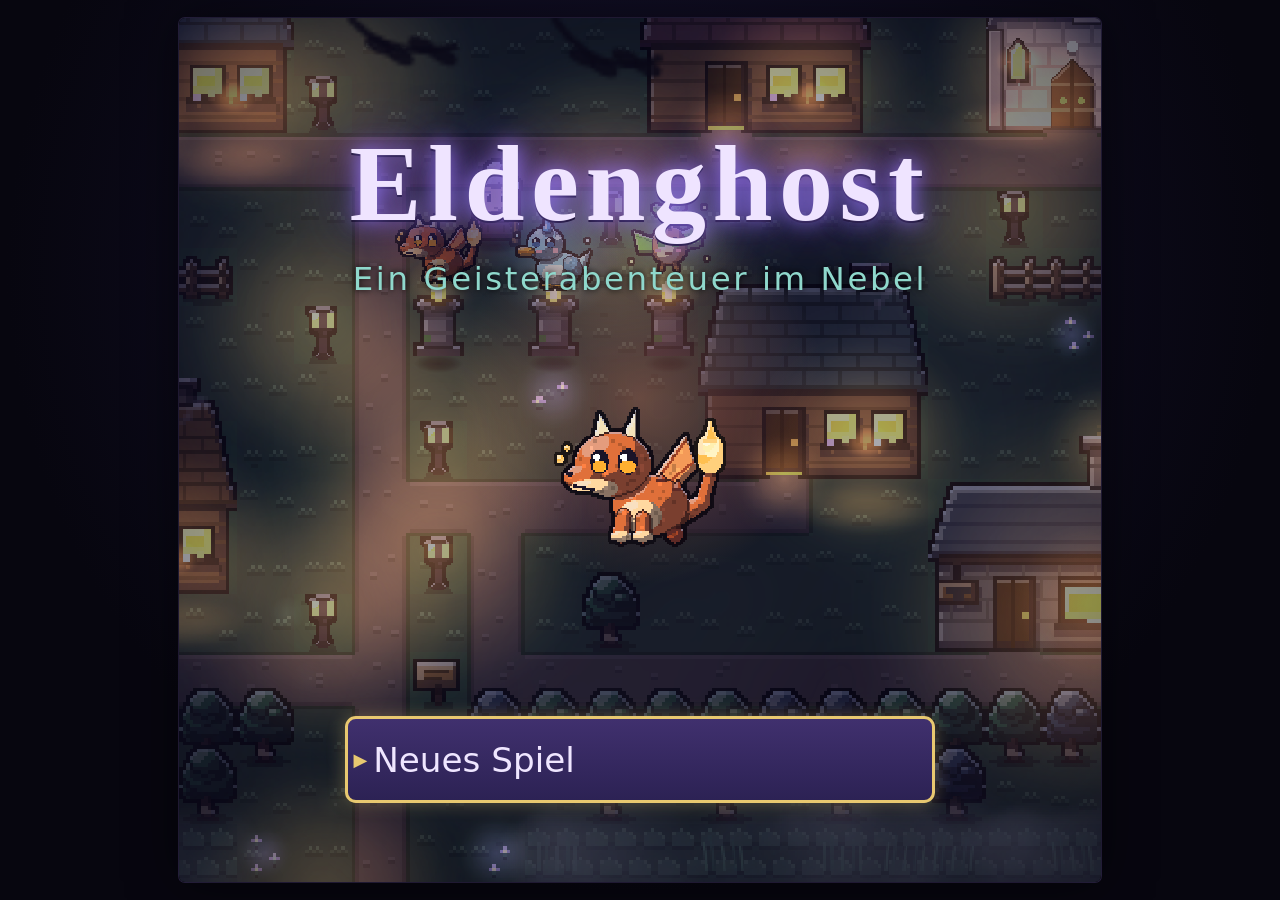
<file: index.html>
<!DOCTYPE html>
<html lang="de-CH">
<head>
<meta charset="utf-8">
<meta name="viewport" content="width=device-width, initial-scale=1, maximum-scale=1, user-scalable=no, viewport-fit=cover">
<meta name="theme-color" content="#0a0816">
<meta name="apple-mobile-web-app-capable" content="yes">
<meta name="mobile-web-app-capable" content="yes">
<meta name="apple-mobile-web-app-status-bar-style" content="black-translucent">
<meta name="apple-mobile-web-app-title" content="Eldenghost">
<meta name="application-name" content="Eldenghost">
<meta name="description" content="Ein düster-gemütliches Geister-Sammelspiel im Nebel.">
<link rel="manifest" href="manifest.json">
<link rel="apple-touch-icon" href="icons/apple-touch-icon.png">
<link rel="icon" type="image/png" sizes="32x32" href="icons/favicon-32.png">
<title>Eldenghost</title>
<link rel="stylesheet" href="style.css">
</head>
<body>
<div id="app">
  <div id="bezel">
    <div id="screen">
      <canvas id="game" width="512" height="480"></canvas>
      <div id="hud-enemy" class="hp-panel hidden">
        <div class="row"><span class="nm"></span><span class="lv"></span></div>
        <div class="row small"><span class="ty"></span></div>
        <div class="bar"><i></i></div>
      </div>
      <div id="hud-ally" class="hp-panel hidden">
        <div class="row"><span class="nm"></span><span class="lv"></span></div>
        <div class="bar"><i></i></div>
        <div class="row small"><span class="ty"></span><span class="hpnum"></span></div>
        <div class="xpbar"><i></i></div>
      </div>
      <div id="title" class="hidden">
        <h1>Eldenghost</h1>
        <p>Ein Geisterabenteuer im Nebel</p>
      </div>
      <div id="textbox" class="hidden"><div id="text"></div><div id="next">▼</div></div>
      <div id="choices" class="hidden"></div>
      <div id="toast" class="hidden"></div>
    </div>
    <div id="bezel-label" aria-hidden="true"><span id="led"></span><span class="pw">POWER</span><b>ELDENGHOST</b></div>
  </div>
  <div id="controls">
    <div id="dpad" aria-label="Steuerkreuz">
      <div class="dp up" data-d="up"></div>
      <div class="dp left" data-d="left"></div>
      <div class="dp right" data-d="right"></div>
      <div class="dp down" data-d="down"></div>
      <div class="dp mid"></div>
      <div id="dp-knob" aria-hidden="true"></div>
    </div>
    <div id="ab">
      <div class="abw"><button id="btn-b" class="round" aria-label="B">B</button></div>
      <div class="abw"><button id="btn-a" class="round" aria-label="A">A</button></div>
    </div>
    <div id="mid">
      <div class="pw-wrap"><button id="btn-select" class="pill" aria-label="Select (Ton)"></button><span class="pl">SELECT</span><span class="pl2" id="snd-state">Ton ♪</span></div>
      <div class="pw-wrap"><button id="btn-start" class="pill" aria-label="Start (Menü)"></button><span class="pl">START</span><span class="pl2">Menü</span></div>
    </div>
    <!-- Lautsprecher-Taste: absolut positioniert (verschiebt keine andere Taste), eigene Trefferfläche ohne Überlappung -->
    <button id="btn-snd" class="snd on" aria-label="Ton an/aus" aria-pressed="true"><svg viewBox="0 0 24 24" aria-hidden="true">
      <path class="spk" d="M3 9h4l5-4v14l-5-4H3z"/><path class="w1" d="M15.5 9.2a4 4 0 0 1 0 5.6"/><path class="w2" d="M18 6.6a7.6 7.6 0 0 1 0 10.8"/>
      <path class="x" d="M15.5 9.5l5 5M20.5 9.5l-5 5"/></svg></button>
  </div>
</div>
<script src="js/data.js"></script>
<script src="js/platform.js"></script>
<script src="js/audio.js"></script>
<script src="js/art.js"></script>
<script src="js/creatures.js"></script>
<script src="js/creatures_dd.js"></script>
<script src="js/sprites.js"></script>
<script src="js/people.js"></script>
<script src="js/tiles.js"></script>
<script src="js/ui.js"></script>
<script src="js/env.js"></script>
<script src="js/stage.js"></script>
<script src="js/world.js"></script>
<script src="js/battle.js"></script>
<script src="js/map.js"></script>
<script src="js/main.js"></script>
</body>
</html>
</file>
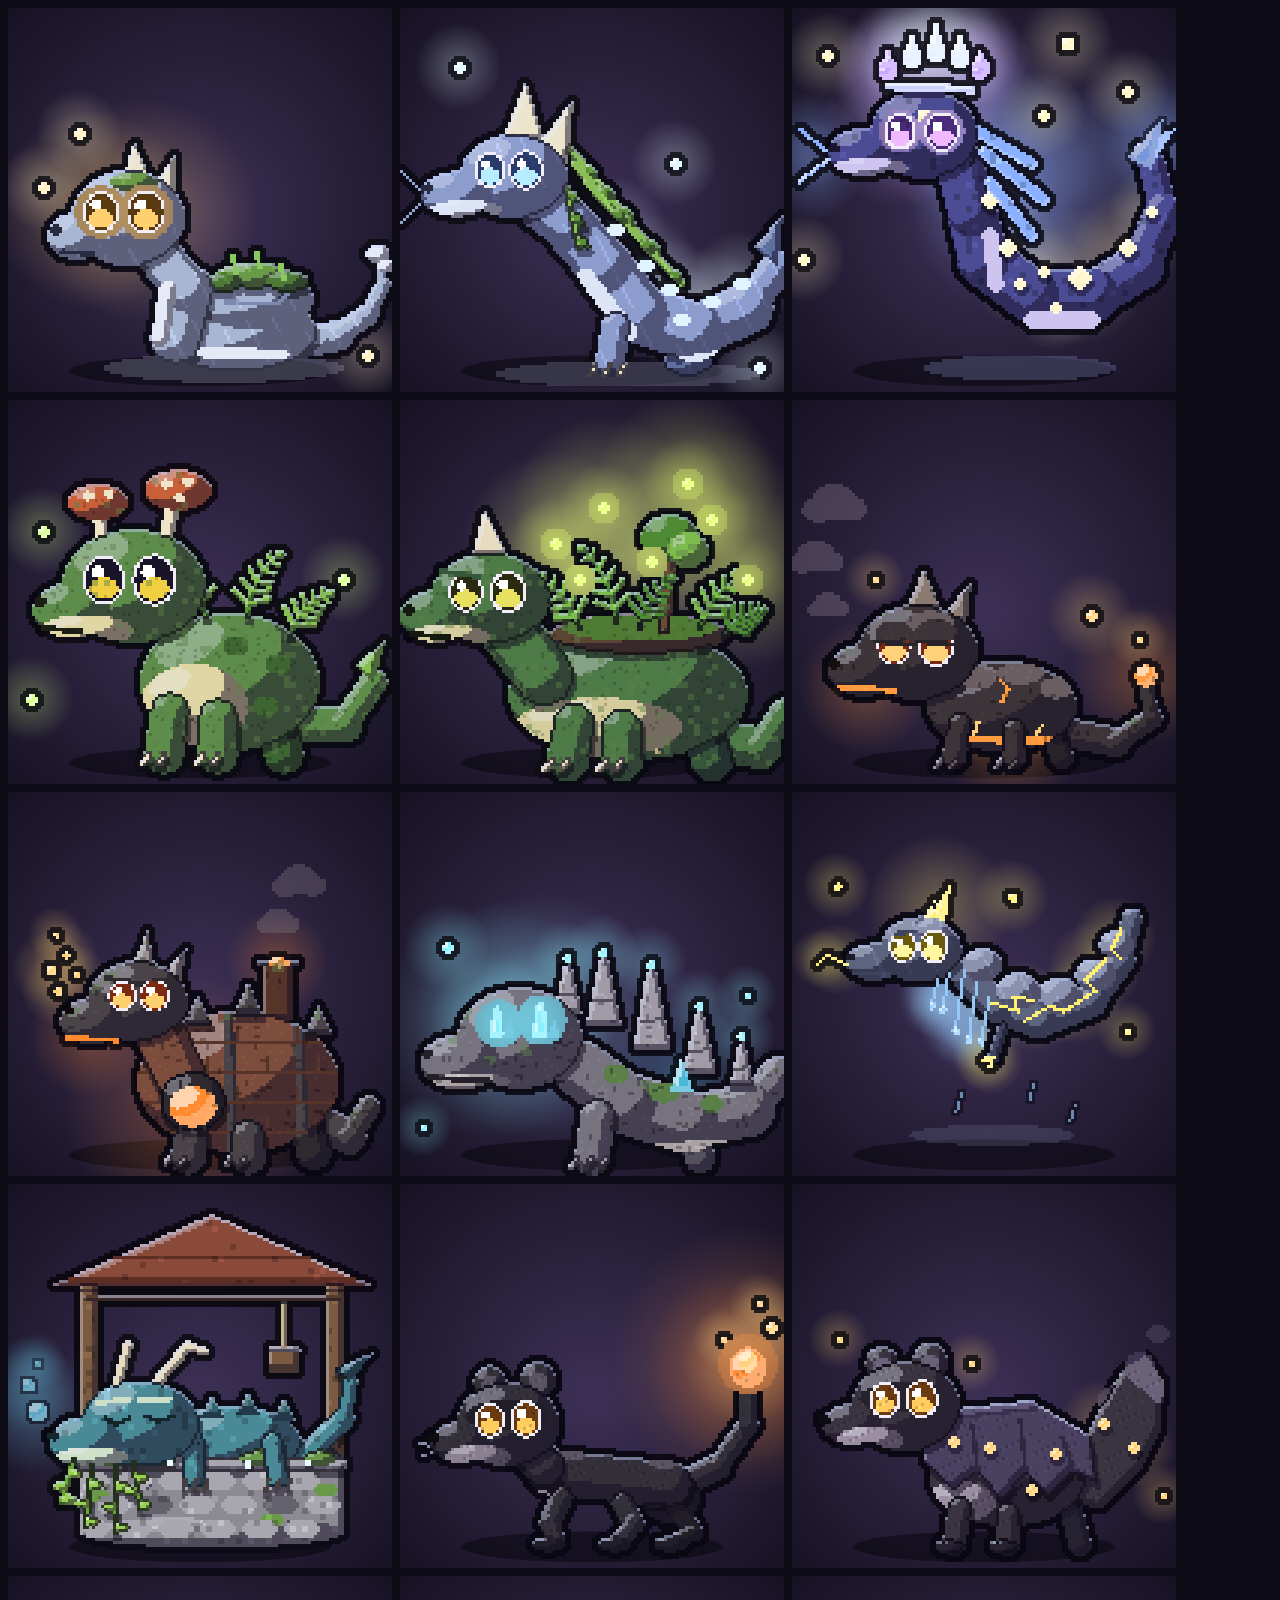
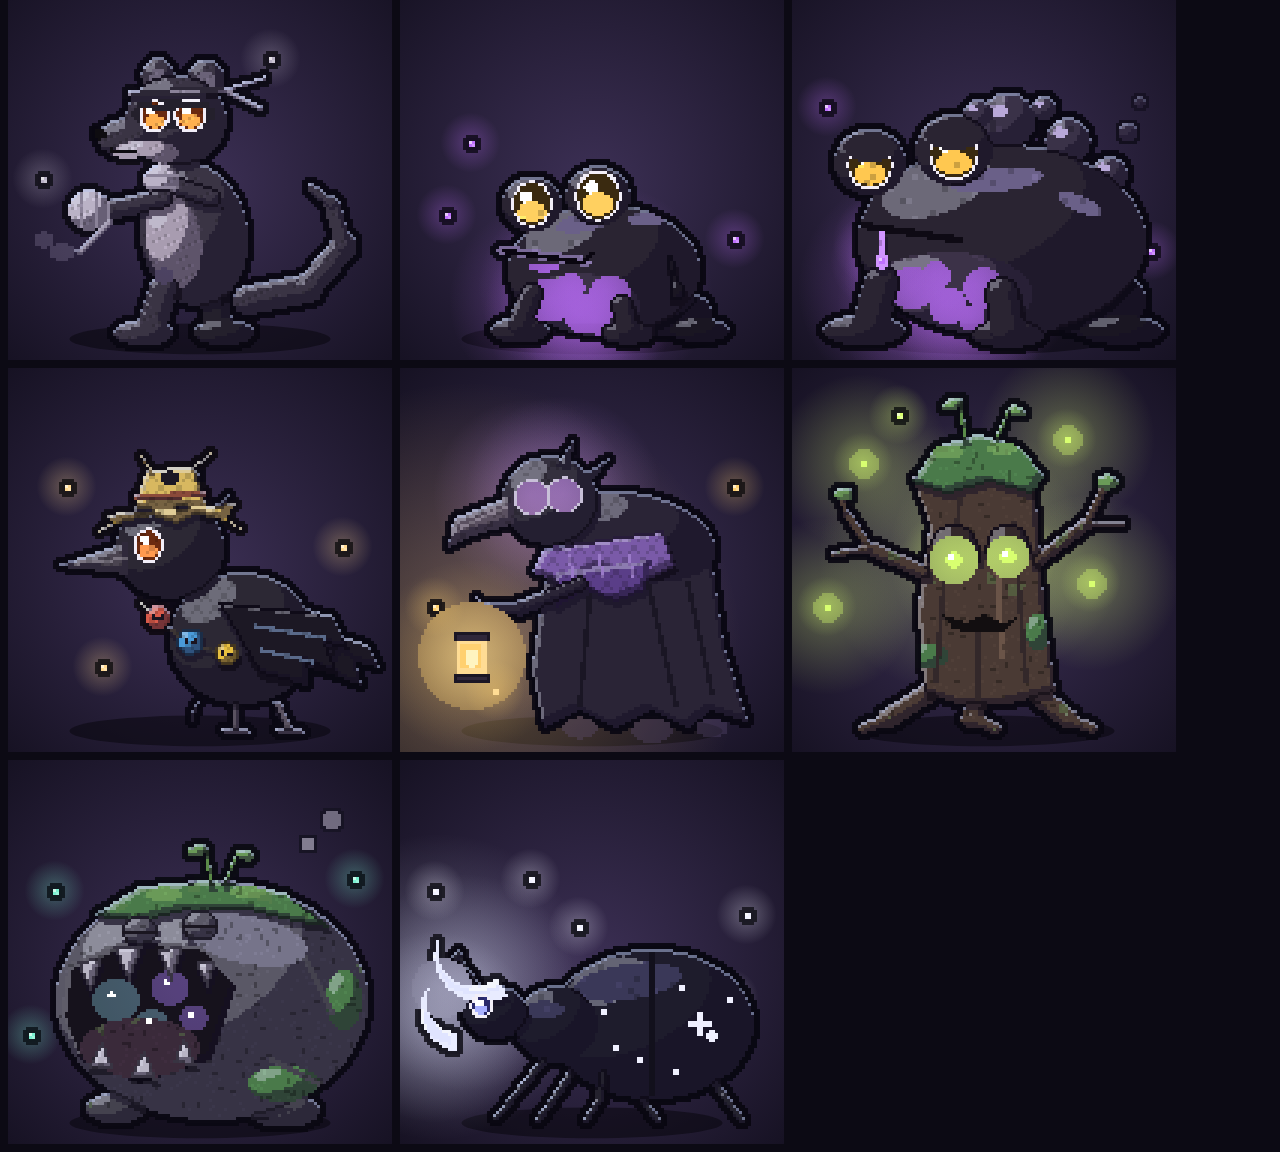
<file: design/sprites_vorschau.html>
<!doctype html>
<html lang="de"><head><meta charset="utf-8"><title>Entwurf: Drache- und Dunkel-Geister</title>
<style>body{background:#0c0a14;margin:0;display:flex;flex-wrap:wrap;gap:8px;padding:8px}canvas{display:block}</style>
</head><body>
<script>window.G = window.G || {};</script>
<script src="../js/data.js"></script>
<script src="../js/platform.js"></script>
<script src="../js/art.js"></script>
<script src="../js/creatures.js"></script>
<script src="../js/sprites.js"></script>
<script src="sprites_drachen_dunkel.js"></script>
<script src="dd_helpers.js"></script>
<script src="dd_fern.js"></script>
<script src="dd_s01.js"></script>
<script src="dd_s02.js"></script>
<script src="dd_s03.js"></script>
<script src="dd_s04.js"></script>
<script src="dd_s05.js"></script>
<script src="dd_s06.js"></script>
<script src="dd_s07.js"></script>
<script src="dd_s08.js"></script>
<script src="dd_s09.js"></script>
<script src="dd_s10.js"></script>
<script src="dd_s11.js"></script>
<script src="dd_s12.js"></script>
<script src="dd_s13.js"></script>
<script src="dd_s14.js"></script>
<script src="dd_s15.js"></script>
<script src="dd_s16.js"></script>
<script>
// Rendert jeden Entwurf mit G.Creatures.renderHi (wie im Kampf, 64 logische Pixel) auf eine Vorschaukarte (3× vergrössert)
Object.assign(G.Creatures.DEF, DD.DEF);
const only = (location.hash || '').slice(1).split(',').filter(Boolean);
for (const sp of (only.length ? only : Object.keys(DD.DEF))) {
  const c = G.Creatures.renderHi(sp, 64); DD.texture(c, DD.TEX[sp]);
  const Z = 3, W = c.width * Z, o = document.createElement('canvas'); o.width = W; o.height = W; o.id = sp;
  const g = o.getContext('2d');
  const bg = g.createRadialGradient(W / 2, W * 0.55, W * 0.05, W / 2, W * 0.5, W * 0.75);
  bg.addColorStop(0, '#3a2e52'); bg.addColorStop(1, '#141020'); g.fillStyle = bg; g.fillRect(0, 0, W, W);
  g.fillStyle = 'rgba(8,6,14,0.55)'; g.beginPath(); g.ellipse(W / 2, W * 0.945, W * 0.34, W * 0.04, 0, 0, 7); g.fill();
  for (const [x, y, r, col] of (c.glows || [])) {
    const X = x * c.s * Z, Y = y * c.s * Z, R = r * c.s * Z * 3 + 12;
    const rg = g.createRadialGradient(X, Y, 0, X, Y, R); rg.addColorStop(0, col + '50'); rg.addColorStop(1, col + '00');
    g.fillStyle = rg; g.fillRect(0, 0, W, W);
  }
  g.imageSmoothingEnabled = false; g.drawImage(c, 0, 0, W, W);
  document.body.appendChild(o);
}
document.title = 'ok:' + document.querySelectorAll('canvas').length;
</script>
</body></html>
</file>
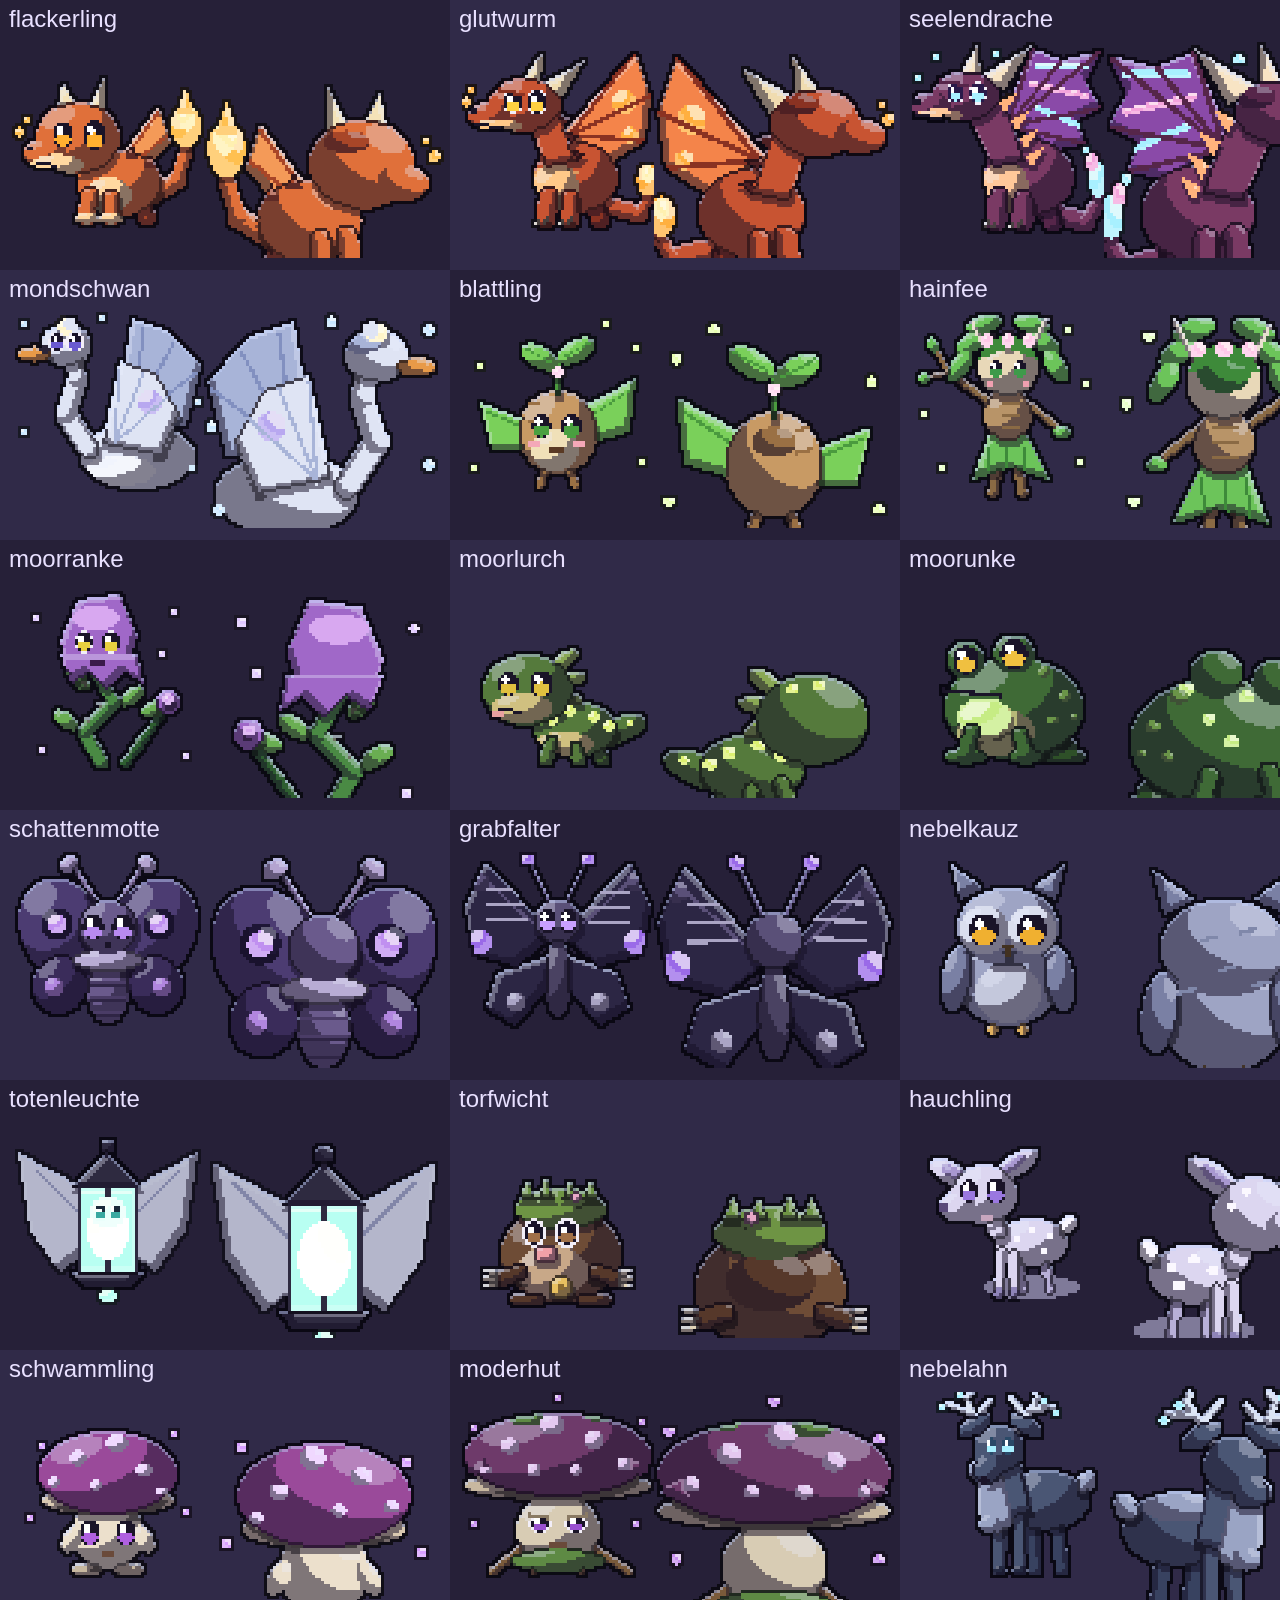
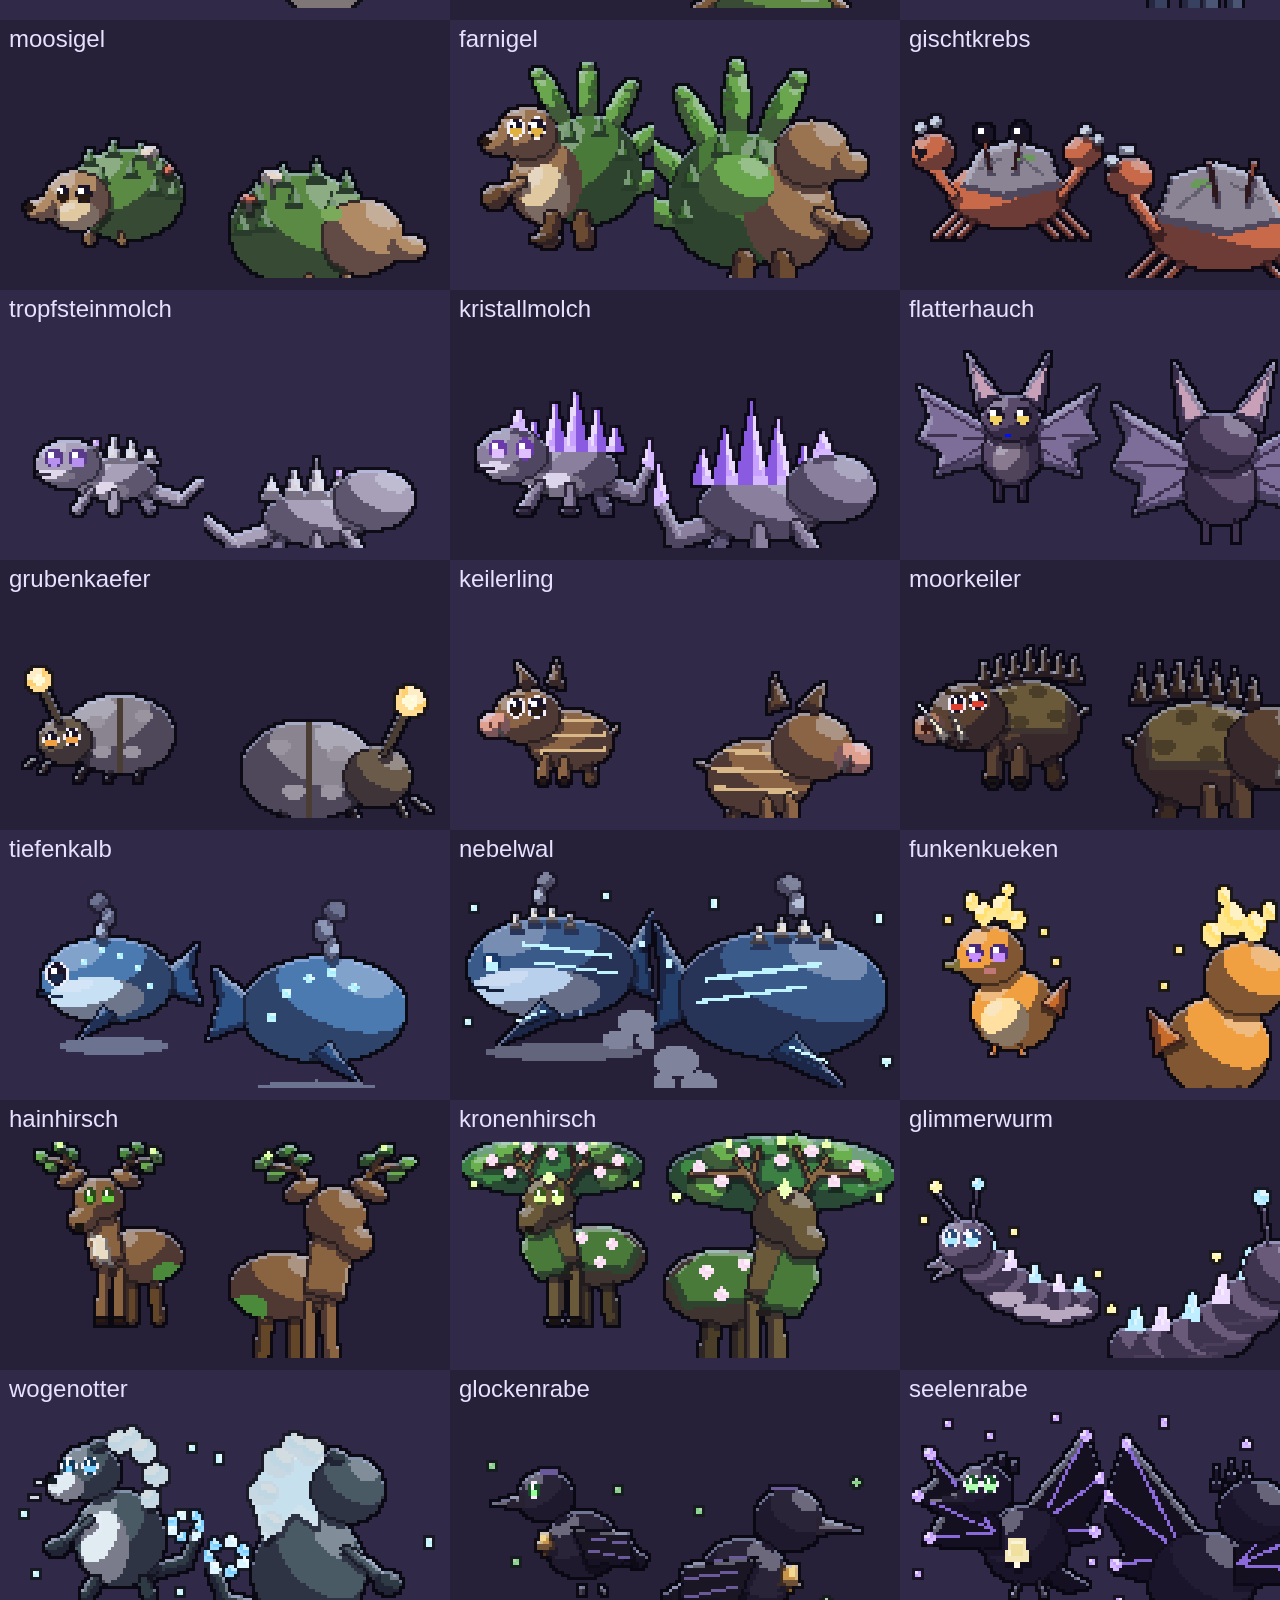
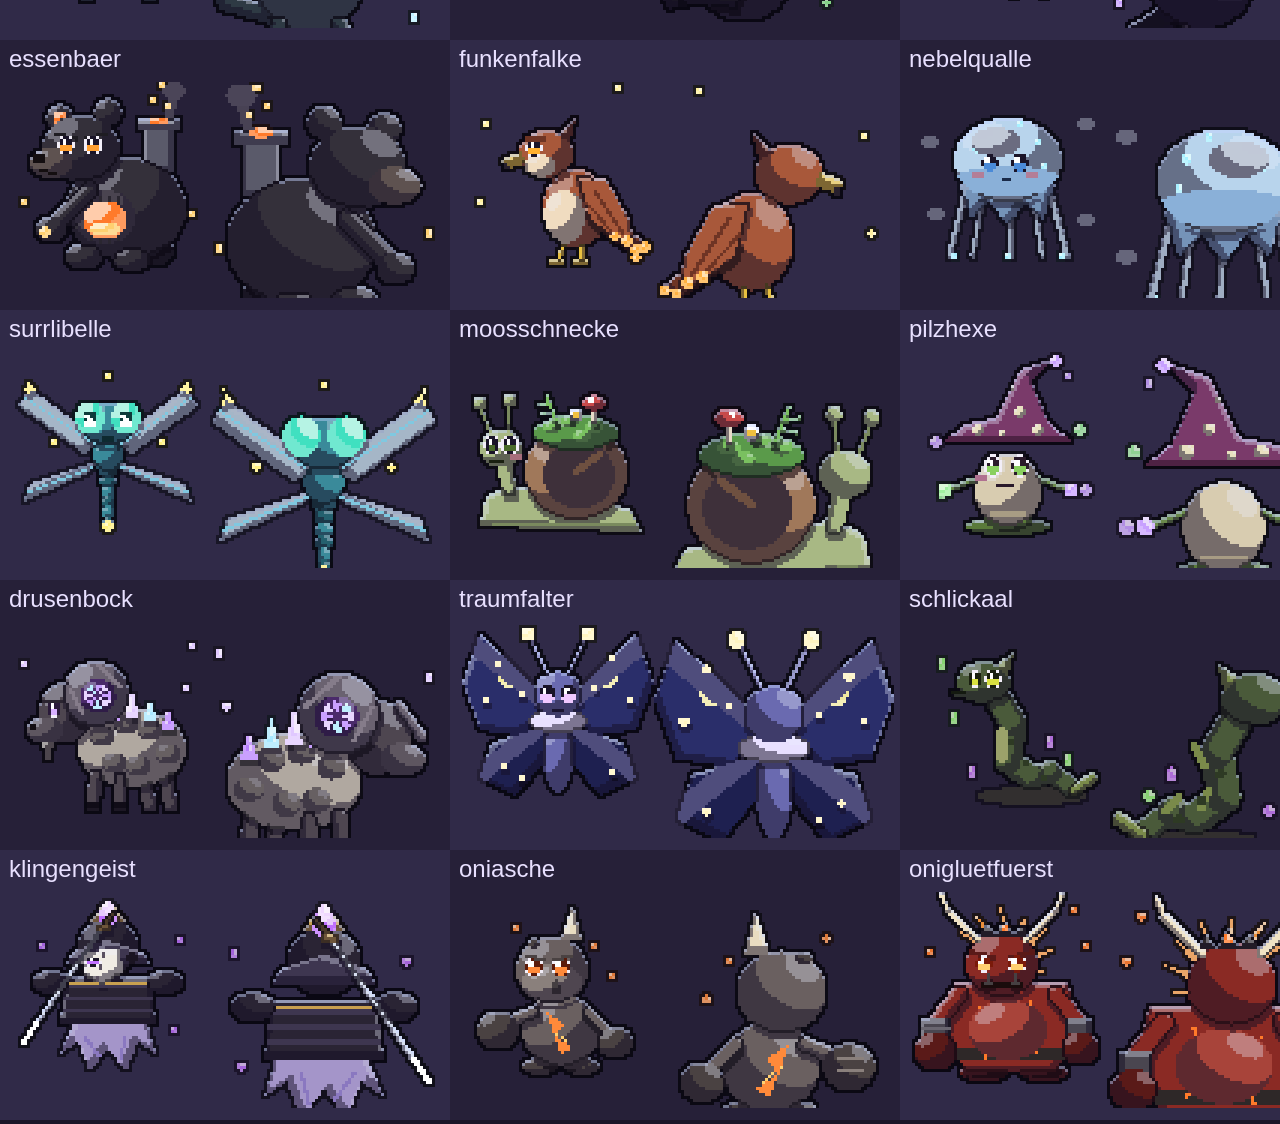
<file: tools/sheet.html>
<!doctype html><meta charset="utf-8"><body style="margin:0;background:#1a1628">
<canvas id="c"></canvas>
<script>window.G={mk:(w,h)=>{const c=document.createElement('canvas');c.width=w;c.height=h;return c;}};</script>
<script src="../js/art.js"></script><script src="../js/creatures.js"></script>
<script>
const Z=+(new URLSearchParams(location.search).get('z')||3), ids=Object.keys(G.Creatures.DEF), cols=5, cw=150, ch=90;
const c=document.getElementById('c'); c.width=cols*cw*Z; c.height=Math.ceil(ids.length/cols)*ch*Z; const g=c.getContext('2d'); g.imageSmoothingEnabled=false;
g.fillStyle='#2a2440'; g.fillRect(0,0,c.width,c.height);
ids.forEach((id,i)=>{const x=(i%cols)*cw, y=Math.floor(i/cols)*ch;
 g.fillStyle=(i%2)?'#302a48':'#262038'; g.fillRect(x*Z,y*Z,cw*Z,ch*Z);
 const f=G.Creatures.render(id,64,false), b=G.Creatures.render(id,80,true);
 g.drawImage(f,(x+4)*Z,(y+14)*Z,64*Z,64*Z); g.drawImage(b,(x+68)*Z,(y+6)*Z,80*Z,80*Z);
 g.fillStyle='#e8e0ff'; g.font=(8*Z)+'px sans-serif'; g.fillText(id,(x+3)*Z,(y+9)*Z);});
</script>
</file>
<file: style.css>
*{box-sizing:border-box;-webkit-tap-highlight-color:transparent;-webkit-user-select:none;user-select:none;-webkit-touch-callout:none}
:root{--u:2px}
html,body{margin:0;height:100%;background:#07060f;color:#ece4f6;overflow:hidden;touch-action:none;overscroll-behavior:none;
  font-family:"Trebuchet MS","Segoe UI",system-ui,-apple-system,sans-serif}
#app{position:fixed;inset:0;display:flex;flex-direction:column;align-items:center;justify-content:flex-start;
  padding:var(--safe-area-inset-top,env(safe-area-inset-top,0px)) var(--safe-area-inset-right,env(safe-area-inset-right,0px)) var(--safe-area-inset-bottom,env(safe-area-inset-bottom,0px)) var(--safe-area-inset-left,env(safe-area-inset-left,0px));
  background:radial-gradient(ellipse at 50% 30%,#161230 0%,#07060f 70%)}
body.desktop #app{justify-content:center}
#screen{position:relative;flex:none;width:calc(var(--u)*256);height:calc(var(--u)*240);background:#000;overflow:hidden;
  font-size:calc(var(--u)*8.5);box-shadow:0 0 calc(var(--u)*14) #0008,0 0 0 1px #2a2344}
body.desktop #screen{border-radius:6px}
#game{display:block;width:100%;height:100%;image-rendering:pixelated;image-rendering:crisp-edges}
.hidden{display:none!important}

/* Textbox */
#textbox{position:absolute;left:calc(var(--u)*4);right:calc(var(--u)*4);bottom:calc(var(--u)*4);height:calc(var(--u)*70);
  background:linear-gradient(#1c1634f2,#0e0b1ef2);border:calc(var(--u)*1.2) solid #7a68b0;border-radius:calc(var(--u)*4);
  padding:calc(var(--u)*6) calc(var(--u)*9);box-shadow:inset 0 0 0 calc(var(--u)*1) #2a2150,0 0 calc(var(--u)*10) #0009}
#textbox.narrow{right:60%}
#text{font-size:calc(var(--u)*9.5);line-height:1.38;color:#f2ecff;text-shadow:0 1px 0 #000;white-space:pre-wrap}
#next{position:absolute;right:calc(var(--u)*7);bottom:calc(var(--u)*4);color:#e8c870;font-size:calc(var(--u)*7);animation:blink 1s infinite}
@keyframes blink{50%{opacity:.2}}

/* Choices */
#choices{position:absolute;display:flex;flex-direction:column;gap:calc(var(--u)*3);z-index:5}
#choices.bottom{left:calc(var(--u)*4);right:calc(var(--u)*4);bottom:calc(var(--u)*4);height:calc(var(--u)*70)}
#choices.battle{right:calc(var(--u)*4);bottom:calc(var(--u)*4);width:calc(60% - var(--u)*6);height:calc(var(--u)*70)}
#choices.menu{right:calc(var(--u)*4);top:calc(var(--u)*4);width:calc(var(--u)*104);
  background:linear-gradient(#1c1634f4,#0e0b1ef4);border:calc(var(--u)*1.2) solid #7a68b0;border-radius:calc(var(--u)*4);padding:calc(var(--u)*4)}
#choices.full{inset:calc(var(--u)*4);background:linear-gradient(#1a1432f8,#0c0a1cf8);border:calc(var(--u)*1.2) solid #7a68b0;
  border-radius:calc(var(--u)*4);padding:calc(var(--u)*5);overflow-y:auto;touch-action:pan-y}
#choices.title{left:18%;right:18%;bottom:calc(var(--u)*22)}
.ch-grid{display:grid;gap:calc(var(--u)*3);flex:1}
#choices.bottom .ch-grid,#choices.battle .ch-grid{grid-auto-rows:1fr}
#choices.full .ch-grid{flex:none;align-content:start}
.ch{font:inherit;font-size:calc(var(--u)*9.5);color:#efe6ff;text-align:left;cursor:pointer;
  background:linear-gradient(#2a2148,#1d1736);border:calc(var(--u)*1) solid #54467e;border-radius:calc(var(--u)*3);
  min-height:max(40px,calc(var(--u)*24));padding:calc(var(--u)*2) calc(var(--u)*7);display:flex;align-items:center;gap:calc(var(--u)*5);
  position:relative;outline:none;touch-action:manipulation}
.ch .lb{flex:1}
.ch .sub{font-size:calc(var(--u)*7);color:var(--tc,#b8a8e0);text-transform:uppercase;letter-spacing:.04em}
.ch.sel{background:linear-gradient(#40306e,#2c2254);border-color:#e8c870;box-shadow:0 0 calc(var(--u)*5) #e8c87055}
.ch.sel::before{content:"▶";position:absolute;left:calc(var(--u)*1.5);font-size:calc(var(--u)*5);color:#e8c870}
.ch.disabled{opacity:.45}
.ch.stack{flex-direction:column;align-items:flex-start;justify-content:center;gap:0}
#choices.bottom .ch,#choices.battle .ch{min-height:0}
#choices.bottom .ch-title{text-shadow:0 1px 2px #000,0 0 6px #000;padding-left:calc(var(--u)*2)}
.ch.back{justify-content:center;flex:none}
.ch-title{font-size:calc(var(--u)*9);line-height:1.35;color:#e8ddff}
.ch-title h2{margin:0 0 calc(var(--u)*3);font-size:calc(var(--u)*11);color:#e8c870;font-weight:bold}
.ch-title .hint{font-size:calc(var(--u)*7);color:#9a8cc0}
.mon{display:flex;align-items:center;gap:calc(var(--u)*5);width:100%}
.mon img{width:calc(var(--u)*28);height:calc(var(--u)*28);image-rendering:pixelated;flex:none}
.mon .info{flex:1;min-width:0}
.mon .top{display:flex;justify-content:space-between;gap:calc(var(--u)*3)}
.badge{display:inline-block;font-size:calc(var(--u)*6.5);padding:0 calc(var(--u)*3);border-radius:calc(var(--u)*2);color:#120e20;font-weight:bold;vertical-align:middle}
.mon small{font-size:calc(var(--u)*7);color:#b8acd8}
.detail{display:flex;gap:calc(var(--u)*6);align-items:flex-start}
.detail img{width:calc(var(--u)*56);height:calc(var(--u)*56);image-rendering:pixelated;flex:none;background:radial-gradient(#3a2e6060,transparent 70%)}
.detail table{border-collapse:collapse;font-size:calc(var(--u)*8)}
.detail td{padding:0 calc(var(--u)*4) 0 0}
.desc{font-style:italic;color:#b8c8d8;font-size:calc(var(--u)*7.5);margin-top:calc(var(--u)*3)}
.movelist{margin-top:calc(var(--u)*3);font-size:calc(var(--u)*8)}
.chron{display:flex;gap:calc(var(--u)*5);align-items:center;margin:calc(var(--u)*3) 0;border-bottom:1px solid #2e2650;padding-bottom:calc(var(--u)*3)}
.chron img{width:calc(var(--u)*26);height:calc(var(--u)*26);image-rendering:pixelated;flex:none}

/* HP panels */
.hp-panel{position:absolute;width:calc(var(--u)*112);padding:calc(var(--u)*3) calc(var(--u)*6) calc(var(--u)*4);
  background:linear-gradient(#1e1838ee,#100d20ee);border:calc(var(--u)*1) solid #6a5aa0;border-radius:calc(var(--u)*4);
  font-size:calc(var(--u)*8.5);box-shadow:0 0 calc(var(--u)*8) #0008}
#hud-enemy{left:calc(var(--u)*6);top:calc(var(--u)*8)}
#hud-ally{right:calc(var(--u)*6);top:calc(var(--u)*104)}
.hp-panel .row{display:flex;justify-content:space-between;align-items:center}
.hp-panel .nm{font-weight:bold;color:#f4ecff}
.hp-panel .lv{color:#e8c870}
.hp-panel .small{font-size:calc(var(--u)*7);color:#b8acd8}
.bar{height:calc(var(--u)*4.5);background:#241c34;border:1px solid #4a3e66;border-radius:calc(var(--u)*2);margin:calc(var(--u)*2) 0 calc(var(--u)*1);overflow:hidden}
.bar i{display:block;height:100%;width:100%;background:linear-gradient(#9af0c4,#3fb884);transition:width .5s ease-out}
.bar.mid i{background:linear-gradient(#f4e08a,#d0a83a)}
.bar.low i{background:linear-gradient(#f49a8a,#c4483a)}
.xpbar{height:calc(var(--u)*2);background:#1c1830;border-radius:2px;overflow:hidden;margin-top:calc(var(--u)*1.5)}
.xpbar i{display:block;height:100%;background:linear-gradient(90deg,#6a9aff,#a8d0ff);transition:width .6s}

/* Title */
#title{position:absolute;left:0;right:0;top:12%;text-align:center;pointer-events:none}
#title h1{margin:0;font-size:calc(var(--u)*30);letter-spacing:.06em;color:#efe4ff;font-family:Georgia,"Times New Roman",serif;
  text-shadow:0 0 calc(var(--u)*6) #9a7aff,0 0 calc(var(--u)*16) #5a3aaa,0 2px 0 #000}
#title p{margin:calc(var(--u)*4) 0 0;font-size:calc(var(--u)*9);color:#8fd8cc;letter-spacing:.08em;text-shadow:0 0 6px #000}

#toast.long{white-space:normal;width:82%;text-align:center;line-height:1.35;font-size:calc(var(--u)*7.5)}
.ch-title .goal{font-size:calc(var(--u)*7);line-height:1.35;color:#d8cce8;margin-bottom:calc(var(--u)*2);padding-bottom:calc(var(--u)*3);border-bottom:1px solid #4a3e70}
.ch-title .goal b{color:#e8c870;display:block;font-size:calc(var(--u)*7.5)}
#toast{position:absolute;left:50%;top:calc(var(--u)*8);transform:translateX(-50%);background:#1c1634ee;border:1px solid #e8c870;
  color:#f4e8c0;padding:calc(var(--u)*3) calc(var(--u)*8);border-radius:calc(var(--u)*6);font-size:calc(var(--u)*8);white-space:nowrap;z-index:9;pointer-events:none}

/* Konsole (Touch): Bildschirm im dunklen Gehäuse */
#bezel{position:relative;flex:none}
body.touch #bezel{padding:12px 14px 30px;margin-top:10px;border-radius:12px 12px 34px 12px;
  background:linear-gradient(160deg,#211d31,#15121f 60%,#110f1a);box-shadow:inset 0 1px 0 #3a3452,inset 0 -2px 6px #0008,0 6px 18px #0009}
body.touch #screen{box-shadow:0 0 0 2px #0a0911,0 0 0 3px #2c2640,inset 0 0 12px #0008}
#bezel-label{display:none}
body.touch #bezel-label{display:flex;align-items:center;gap:6px;position:absolute;left:16px;right:16px;bottom:8px;height:14px;
  font-size:9px;letter-spacing:.12em;color:#6f6594}
#bezel-label b{margin-left:auto;font-family:Georgia,"Times New Roman",serif;font-style:italic;font-size:12px;letter-spacing:.22em;color:#8a7fb2;
  text-shadow:0 1px 0 #000}
#led{width:7px;height:7px;border-radius:50%;background:#ff5a66;box-shadow:0 0 6px #ff5a66,0 0 2px #ffd0d4 inset;animation:led 4s ease-in-out infinite}
@keyframes led{50%{opacity:.75}}
body.touch.portrait #app{background:radial-gradient(ellipse at 50% 25%,#1a1530 0%,#0c0a14 75%)}

/* Touch-Steuerung im Game-Boy-Stil */
#controls{display:none;flex:1;width:100%;max-width:440px;position:relative;padding:8px 22px 14px;
  grid-template-columns:auto 1fr auto;grid-template-rows:auto auto;align-content:center;row-gap:34px;grid-template-areas:"dpad . ab" "mid mid mid";align-items:center}
body.touch #controls{display:grid;touch-action:none}
body.touch.portrait #app{justify-content:flex-start}
body.touch.portrait #controls{flex:1;max-height:400px}
#dpad{grid-area:dpad}
/* grosszügige Trefferfläche: 28 px über das sichtbare Kreuz hinaus (Pseudo-Element gehört zum #dpad) */
#dpad::before{content:"";position:absolute;inset:-28px;border-radius:50%}#ab{grid-area:ab}#mid{grid-area:mid}
#dpad{position:relative;width:144px;height:144px;flex:none;touch-action:none;border-radius:50%;
  background:radial-gradient(circle,#0000 60%,#0000 61%),radial-gradient(circle at 50% 50%,#1b1827 0,#1b182700 72%)}
.dp{position:absolute;width:48px;height:48px;background:linear-gradient(#2b2638,#1c1927);box-shadow:0 3px 0 #0b0a10}
.dp.up{left:48px;top:0;border-radius:7px 7px 0 0}
.dp.down{left:48px;top:96px;border-radius:0 0 7px 7px}
.dp.left{left:0;top:48px;border-radius:7px 0 0 7px}
.dp.right{left:96px;top:48px;border-radius:0 7px 7px 0}
.dp.mid{left:48px;top:48px;background:#221e2f;box-shadow:0 3px 0 #0b0a10}
.dp.mid::before{content:"";position:absolute;left:50%;top:50%;width:20px;height:20px;transform:translate(-50%,-50%);border-radius:50%;
  background:radial-gradient(circle at 50% 40%,#16131f,#2a2539)}
.dp::after{content:"";position:absolute;left:50%;top:50%;border:6px solid transparent;transform:translate(-50%,-50%)}
.dp.up::after{border-bottom-color:#5d557c;margin-top:-4px}
.dp.down::after{border-top-color:#5d557c;margin-top:4px}
.dp.left::after{border-right-color:#5d557c;margin-left:-4px}
.dp.right::after{border-left-color:#5d557c;margin-left:4px}
.dp.mid::after{display:none}
.dp.on{background:linear-gradient(#1c1927,#15131e);box-shadow:0 1px 0 #0b0a10;transform:translateY(2px)}
.dp.on::after{filter:brightness(1.9)}
/* Daumen-Knopf wie ein Analogstick: folgt dem Finger (begrenzt auf 46 px), federt beim Loslassen zurück */
#dp-knob{position:absolute;left:50%;top:50%;width:46px;height:46px;margin:-23px 0 0 -23px;border-radius:50%;pointer-events:none;z-index:2;
  background:radial-gradient(circle at 42% 36%,#4a4262 0,#322c46 45%,#221e31 100%);box-shadow:0 3px 6px #0008,inset 0 1px 0 #6a6090,inset 0 -2px 3px #0006;
  opacity:.72;transition:transform .22s cubic-bezier(.3,1.6,.5,1),opacity .2s}
#dp-knob::after{content:"";position:absolute;inset:13px;border-radius:50%;background:radial-gradient(circle,#5d557c55,#0000 70%)}
#dpad.active #dp-knob{transition:none;opacity:.95}
#ab{display:flex;gap:18px;align-items:center;transform:rotate(-25deg);margin-right:4px;padding:8px 10px;border-radius:50px;
  background:linear-gradient(#0d0b14aa,#1a172688);box-shadow:inset 0 1px 3px #000a}
.round{font:inherit;font-weight:bold;font-size:22px;width:64px;height:64px;border-radius:50%;color:#f5dcea;touch-action:none;display:block;
  transform:rotate(25deg);background:radial-gradient(circle at 40% 32%,#8c4a72,#56274a 70%,#431d3a);border:none;
  box-shadow:0 4px 0 #26101f,inset 0 -2px 4px #0006,inset 0 2px 2px #c07aa044;text-shadow:0 1px 0 #2a0f22}
.round.on{transform:rotate(25deg) translateY(3px);box-shadow:0 1px 0 #26101f,inset 0 2px 5px #0008;filter:brightness(1.2)}
#mid{display:flex;flex-direction:row;gap:26px;justify-content:center;padding-bottom:4px}
.pw-wrap{display:flex;flex-direction:column;align-items:center;gap:2px}
.pill{position:relative;width:70px;height:40px;background:none;border:none;padding:0;touch-action:none;transform:rotate(-25deg)}
.pill::before{content:"";position:absolute;left:10px;right:10px;top:13px;height:14px;border-radius:8px;background:linear-gradient(#3a3450,#26223a);
  box-shadow:0 2px 0 #0b0a10,inset 0 1px 0 #5a5378}
.pill.on::before{transform:translateY(2px);box-shadow:0 0 0 #0b0a10,inset 0 1px 3px #000a;background:#211d31}
.pl{font-size:10px;letter-spacing:.14em;color:#7c72a2;font-weight:bold}
.pl2{font-size:9px;color:#5a527a;letter-spacing:.04em;min-height:11px}

/* Querformat: Tasten links und rechts vom Gehäuse */
body.touch.landscape #app{justify-content:center}
body.touch.landscape #bezel{margin-top:0}
body.touch.landscape #controls{display:block;position:absolute;inset:0;max-width:none;max-height:none;pointer-events:none;padding:0}
body.touch.landscape #dpad{position:absolute;left:max(18px,env(safe-area-inset-left));bottom:30px;pointer-events:auto}
body.touch.landscape #ab{position:absolute;right:max(18px,env(safe-area-inset-right));bottom:44px;pointer-events:auto}
body.touch.landscape #mid{position:absolute;right:max(10px,env(safe-area-inset-right));top:14px;gap:4px;pointer-events:auto}
/* Beschwörer-Team-Anzeige & Statusabzeichen */
.balls{display:inline-flex;gap:calc(var(--u)*1.5);margin-left:calc(var(--u)*3);vertical-align:middle}
.balls i{width:calc(var(--u)*4);height:calc(var(--u)*4);border-radius:50%;background:#e8c870;box-shadow:0 0 calc(var(--u)*2) #e8c87088}
.balls i.gone{background:#3a3450;box-shadow:none}
.badge.st{color:#0e0c18}
.ch.item .sub{text-transform:none;letter-spacing:0;font-size:calc(var(--u)*6.5);color:#a898cc}
.ch.item{flex-direction:column;align-items:flex-start;justify-content:center;gap:0}

/* Typentabelle in der Geisterchronik */

/* v14: Wirksamkeits-Pop-up im Einschlag, Level-up-Banner & Werte-Tafel, Hinweise im Attacken-Menü */
#effpop{position:absolute;z-index:6;pointer-events:none;transform:translate(-50%,-50%) scale(.4);opacity:0;white-space:nowrap;
  font-weight:900;font-size:calc(var(--u)*10);letter-spacing:.02em;text-shadow:0 1px 0 #000,0 0 calc(var(--u)*3) #000,1px 0 0 #000,-1px 0 0 #000}
#effpop.show{animation:effpop 1.3s ease-out forwards}
#effpop.se{color:#ffb040;font-size:calc(var(--u)*12)}#effpop.nv{color:#b8b4c8;font-weight:700}#effpop.im{color:#8a86a0;font-weight:700}
@keyframes effpop{0%{opacity:0;transform:translate(-50%,-50%) scale(.4)}12%{opacity:1;transform:translate(-50%,-60%) scale(1.18)}22%{transform:translate(-50%,-62%) scale(1)}
  75%{opacity:1;transform:translate(-50%,-80%) scale(1)}100%{opacity:0;transform:translate(-50%,-100%) scale(.96)}}
#lvlup{position:absolute;z-index:6;pointer-events:none;right:calc(var(--u)*8);top:calc(var(--u)*20);min-width:calc(var(--u)*92);padding:calc(var(--u)*4) calc(var(--u)*6);
  background:linear-gradient(#2c2448f0,#1a1530f0);border:calc(var(--u)*1) solid #e8c870;border-radius:calc(var(--u)*4);box-shadow:0 0 calc(var(--u)*8) #ffd88060;color:#f2ecff;
  font-size:calc(var(--u)*7.5);opacity:0;transform:translateY(calc(var(--u)*-6)) scale(.9)}
#lvlup.hidden{display:none}
#lvlup.show{animation:lvlin .35s cubic-bezier(.2,1.6,.4,1) forwards}
@keyframes lvlin{to{opacity:1;transform:none}}
#lvlup .lv-banner{font-weight:900;font-size:calc(var(--u)*13);color:#ffe08a;text-align:center;text-shadow:0 0 calc(var(--u)*4) #ffb040,0 1px 0 #000;animation:lvglow 1s ease-in-out infinite alternate}
@keyframes lvglow{from{filter:brightness(1)}to{filter:brightness(1.35)}}
#lvlup .lv-name{text-align:center;color:#c8c0e8;margin-bottom:calc(var(--u)*2)}
#lvlup table{width:100%;border-collapse:collapse}#lvlup td{padding:0 calc(var(--u)*1.5)}#lvlup td:nth-child(n+2){text-align:right}
#lvlup td.up{color:#8ef08a;font-weight:bold}
.xpbar.flash i{animation:xpflash .3s ease-in-out 3}
@keyframes xpflash{50%{background:#fff8d8;box-shadow:0 0 6px #ffe8a0}}
.ch .eh{margin-left:.4em;font-weight:900}.ch .eh.se{color:#7aea6a}.ch .eh.nv{color:#8a869a}.ch .eh.im{color:#6a6680}

/* Lautsprecher-Taste (Game-Boy-Stil): unten rechts im Hochformat, oben links im Querformat; absolut, ohne Layout-Verschiebung */
#btn-snd{display:none;position:absolute;right:14px;bottom:12px;width:46px;height:46px;border-radius:50%;border:none;padding:0;touch-action:none;z-index:3;
  background:radial-gradient(circle at 42% 36%,#3a3450,#26223a 70%);box-shadow:0 3px 0 #0b0a10,inset 0 1px 0 #5a5378;-webkit-tap-highlight-color:transparent}
body.touch #btn-snd{display:block}
#btn-snd svg{width:26px;height:26px;display:block;margin:auto;fill:none;stroke:#8a80b0;stroke-width:2;stroke-linecap:round;stroke-linejoin:round}
#btn-snd .spk{fill:#8a80b0;stroke:none}
#btn-snd .x{display:block;stroke:#d07080}#btn-snd .w1,#btn-snd .w2{display:none}
#btn-snd.on .x{display:none}#btn-snd.on .w1,#btn-snd.on .w2{display:block}#btn-snd.on svg{stroke:#b8aee0}#btn-snd.on .spk{fill:#b8aee0}
#btn-snd.press{transform:translateY(2px);box-shadow:0 1px 0 #0b0a10,inset 0 1px 3px #000a}
body.touch.landscape #btn-snd{right:auto;bottom:auto;left:max(18px,env(safe-area-inset-left));top:14px;pointer-events:auto}
/* v15: Lebensbalken-Punkte (zweiphasiger Gegner) */
.pips b { display: inline-block; width: 6px; height: 6px; border-radius: 50%; background: #ff4a6a; margin-left: 2px; box-shadow: 0 0 4px #ff4a6a; vertical-align: middle; }
.pips b.gone { background: #3a3040; box-shadow: none; }

/* v17: Attacken-Menü mit Info-Leiste (Typ, Stärke, Genauigkeit, AP, Beschreibung) */
#choices.moves{left:calc(var(--u)*4);right:calc(var(--u)*4);bottom:calc(var(--u)*4);height:calc(var(--u)*96);gap:calc(var(--u)*2)}
#choices.moves .ch-grid{grid-auto-rows:1fr}
#choices.moves .ch{min-height:0;padding:calc(var(--u)*1.5) calc(var(--u)*7)}
.mvinfo{background:linear-gradient(#1c1634f0,#0e0b1ef0);border:calc(var(--u)*1) solid #7a68b0;border-radius:calc(var(--u)*3);padding:calc(var(--u)*2.5) calc(var(--u)*4);min-height:calc(var(--u)*25)}
.mi1{font-size:calc(var(--u)*7.5);color:#d8cce8;display:flex;flex-wrap:wrap;gap:0 calc(var(--u)*4);align-items:center}
.mi1 b{color:#fff4d0}.mi1 .mn{color:#e8c870;font-size:calc(var(--u)*8)}
.mi1 .pr{color:#8ae0c8}.mi1 .eh{font-size:calc(var(--u)*7)}
.mi2{font-size:calc(var(--u)*7.5);line-height:1.3;color:#f2ecff;margin-top:calc(var(--u)*1)}
.movelist .mvrow{margin-top:calc(var(--u)*3);padding-top:calc(var(--u)*2);border-top:1px solid #3a3060}
.role{display:inline-block;font-size:calc(var(--u)*6.5);padding:0 calc(var(--u)*3);border-radius:calc(var(--u)*2);border:1px solid var(--rc);color:var(--rc);font-weight:bold;vertical-align:middle}
.roled{font-size:calc(var(--u)*6.5);color:#9a8cc0}
.mi1 .eh.se{color:#7aea6a}.mi1 .eh.nv{color:#a8a4b8}.mi1 .eh.im{color:#8a86a0}
/* v18: Münzen-Anzeige */
.ch-title .money{display:inline-flex;align-items:center;gap:calc(var(--u)*2);font-size:calc(var(--u)*7);color:#f0d890;margin:calc(var(--u)*1) 0 calc(var(--u)*2)}
.ch-title .money .coin{width:calc(var(--u)*6);height:calc(var(--u)*6);border-radius:50%;background:radial-gradient(circle at 35% 35%,#fff0b0,#e0b040 55%,#9a7020);box-shadow:0 0 calc(var(--u)*3) rgba(240,200,90,.45)}

/* v18.1: Übersichtskarte */
.worldmap{position:relative;width:100%;margin:calc(var(--u)*2) 0;border:calc(var(--u)*1) solid #4a3e70;border-radius:calc(var(--u)*2);overflow:hidden;line-height:0}
.worldmap img{width:100%;height:auto;image-rendering:pixelated;image-rendering:crisp-edges;display:block}
.map-node{position:absolute;transform:translateX(-50%);font-size:calc(var(--u)*5.4);line-height:1.1;white-space:nowrap;color:#f4e8c8;text-shadow:0 1px 0 #000,1px 0 0 #000,-1px 0 0 #000,0 -1px 0 #000;pointer-events:none}
.map-node.unvis{color:#9a92a8;opacity:.75}.map-node.locked{color:#6a6478;opacity:.7}.map-node.here{color:#ffb0b8;font-weight:bold}
.map-mark{display:none}
.map-legend{display:flex;flex-wrap:wrap;gap:calc(var(--u)*2) calc(var(--u)*5);font-size:calc(var(--u)*5.6);color:#cfc4e0;margin-bottom:calc(var(--u)*2)}
.map-legend .lg{display:inline-block;width:calc(var(--u)*6.5);height:calc(var(--u)*6.5);line-height:calc(var(--u)*6.5);text-align:center;font-style:normal;font-weight:bold;border-radius:2px;margin-right:calc(var(--u)*1);vertical-align:middle;font-size:calc(var(--u)*5)}
.lg.new{background:#ffd45a;color:#5a3a08}.lg.active{background:#5ad8d0;color:#0a3a40}.lg.here{background:#ff6a7a}.lg.dim{background:#2a2636;border:1px solid #6a6478}
.map-quests .mq-h{font-size:calc(var(--u)*6.4);color:#e8c870;margin:calc(var(--u)*1) 0}
.mq{display:flex;gap:calc(var(--u)*3);align-items:flex-start;font-size:calc(var(--u)*6);line-height:1.3;margin:calc(var(--u)*1.5) 0;color:#d8cce8}
.mq b{display:block;color:#f4e8ff}.mq span{display:block}.mq .mi{flex:none;width:calc(var(--u)*7);text-align:center;font-weight:bold;border-radius:2px}
.mq.new .mi{background:#ffd45a;color:#5a3a08}.mq.active .mi{background:#5ad8d0;color:#0a3a40}.mq.done{opacity:.5}.mq.done .mi{color:#9a92a8}
/* v18.1: Hinweis «Neue Nebenquest verfügbar» – oben, halbtransparent, dünner Goldrand, blockiert keine Eingaben */
#qtoast{position:absolute;left:50%;top:calc(var(--u)*6);transform:translateX(-50%);max-width:88%;background:rgba(18,14,32,.78);border:1px solid #d8b860;
  color:#f4e8c0;padding:calc(var(--u)*2.6) calc(var(--u)*6);border-radius:calc(var(--u)*3);font-size:calc(var(--u)*6.6);line-height:1.3;text-align:center;
  z-index:4;pointer-events:none;opacity:0;visibility:hidden}
#qtoast b{color:#ffe08a}#qtoast .qs{color:#ffd45a}
#qtoast.show{visibility:visible;animation:qtoast 4.3s ease forwards}
@keyframes qtoast{0%{opacity:0;transform:translate(-50%,-4px)}7%{opacity:1;transform:translate(-50%,0)}88.4%{opacity:1}100%{opacity:0}}

/* v20.1: Attacken-Info beim Lernen */
#learninfo{position:absolute;z-index:6;pointer-events:none;left:calc(var(--u)*4);right:calc(var(--u)*4);bottom:calc(var(--u)*78);opacity:0;transition:opacity .2s}
#learninfo.show{opacity:1}
#learninfo .li-h,.li-s{font-size:calc(var(--u)*7);color:#a898d0;margin:calc(var(--u)*1) 0}
.ch-title .mvinfo{margin-bottom:calc(var(--u)*3);text-align:left}
.ch-title .li-new{border-color:#e8c870}
#learninfo .mi1,.ch-title .mvinfo .mi1{font-size:calc(var(--u)*9)}#learninfo .mi1 .mn,.ch-title .mvinfo .mi1 .mn{font-size:calc(var(--u)*10)}
/* v20.1: 11 Typen – Tabelle passt ohne Scrollen in die Breite */
/* v20.2: Typentabelle als Matrix + Detailansicht */
.tcbtn{display:block;width:100%;margin:0 0 calc(var(--u)*3);padding:calc(var(--u)*3);font:inherit;font-size:calc(var(--u)*8);font-weight:bold;color:#1a1432;background:#e8c870;border:0;border-radius:calc(var(--u)*3);cursor:pointer}
.tc-legend{display:flex;flex-wrap:wrap;gap:calc(var(--u)*2) calc(var(--u)*5);font-size:calc(var(--u)*6.5);color:#d8cce8;margin-bottom:calc(var(--u)*1.5)}
.tc-legend i{display:inline-block;font-style:normal;min-width:calc(var(--u)*10);text-align:center;border-radius:calc(var(--u)*1.5);border:1px solid #4a3e70;font-weight:bold;margin-right:2px}
.tc-axis{font-size:calc(var(--u)*6);color:#9a8cc0;margin-bottom:calc(var(--u)*1.5)}
.tc-wrap{overflow-x:auto;-webkit-overflow-scrolling:touch;max-width:100%;margin-bottom:calc(var(--u)*3)}
.typechart{width:auto;table-layout:auto;border-collapse:collapse;font-size:calc(var(--u)*8);margin:0}
.typechart th,.typechart td{border:1px solid #2e2842;padding:0;text-align:center;min-width:calc(var(--u)*16);width:calc(var(--u)*16);height:calc(var(--u)*14);font-weight:bold}
.typechart tr>th:first-child{width:calc(var(--u)*20);min-width:calc(var(--u)*20);max-width:none;overflow:visible;text-overflow:clip;white-space:nowrap;text-align:center;padding:0 1px}
.typechart tr:first-child th{font-size:inherit;vertical-align:bottom;padding:1px 0}
.typechart th.corner{font-size:calc(var(--u)*5);color:#9a8cc0}
.typechart td.se{background:#2f7a34;color:#eaffe2}.typechart td.nv{background:#8a2e3a;color:#ffe0e0}.typechart td.im{background:#3a3648;color:#c8c4d8}
.typechart tr.neutral th,.typechart tr.neutral td{border-top:2px solid #6a5a98}
.typechart th[data-t],.typechart td{cursor:pointer}
.typechart .hl{outline:2px solid #e8c870;outline-offset:-2px}
.typechart td.hl:not(.se):not(.nv):not(.im){background:#2a2348}
.tp{display:inline-block;background:var(--tc);color:#120e1e;border-radius:calc(var(--u)*2);padding:0 calc(var(--u)*1.2);font-size:calc(var(--u)*7);line-height:1.5;font-weight:bold;text-shadow:none}
.tp.sm{font-size:calc(var(--u)*6);padding:0 1px;border-radius:calc(var(--u)*1.2);letter-spacing:-.02em}
.tc-legend i.se{background:#2f7a34;color:#eaffe2}.tc-legend i.nv{background:#8a2e3a;color:#ffe0e0}.tc-legend i.im{background:#3a3648;color:#c8c4d8}
.tdetail{background:#120e24;border:1px solid #4a3e70;border-radius:calc(var(--u)*3);padding:calc(var(--u)*3);margin-bottom:calc(var(--u)*2);font-size:calc(var(--u)*7.5);min-height:calc(var(--u)*40)}
.tdetail .td-h{margin-bottom:calc(var(--u)*2);font-size:calc(var(--u)*7);color:#9a8cc0}
.tdetail .td-r{margin:calc(var(--u)*1.5) 0;line-height:1.7}
.tdetail .td-r b{display:inline-block;min-width:calc(var(--u)*46);font-size:calc(var(--u)*7)}
.tdetail b.g{color:#8ae08a}.tdetail b.r{color:#ff9a9a}.tdetail .none{color:#8a84a0}
.ch.tbtn{border-left:calc(var(--u)*3) solid var(--tc)}
</file>
